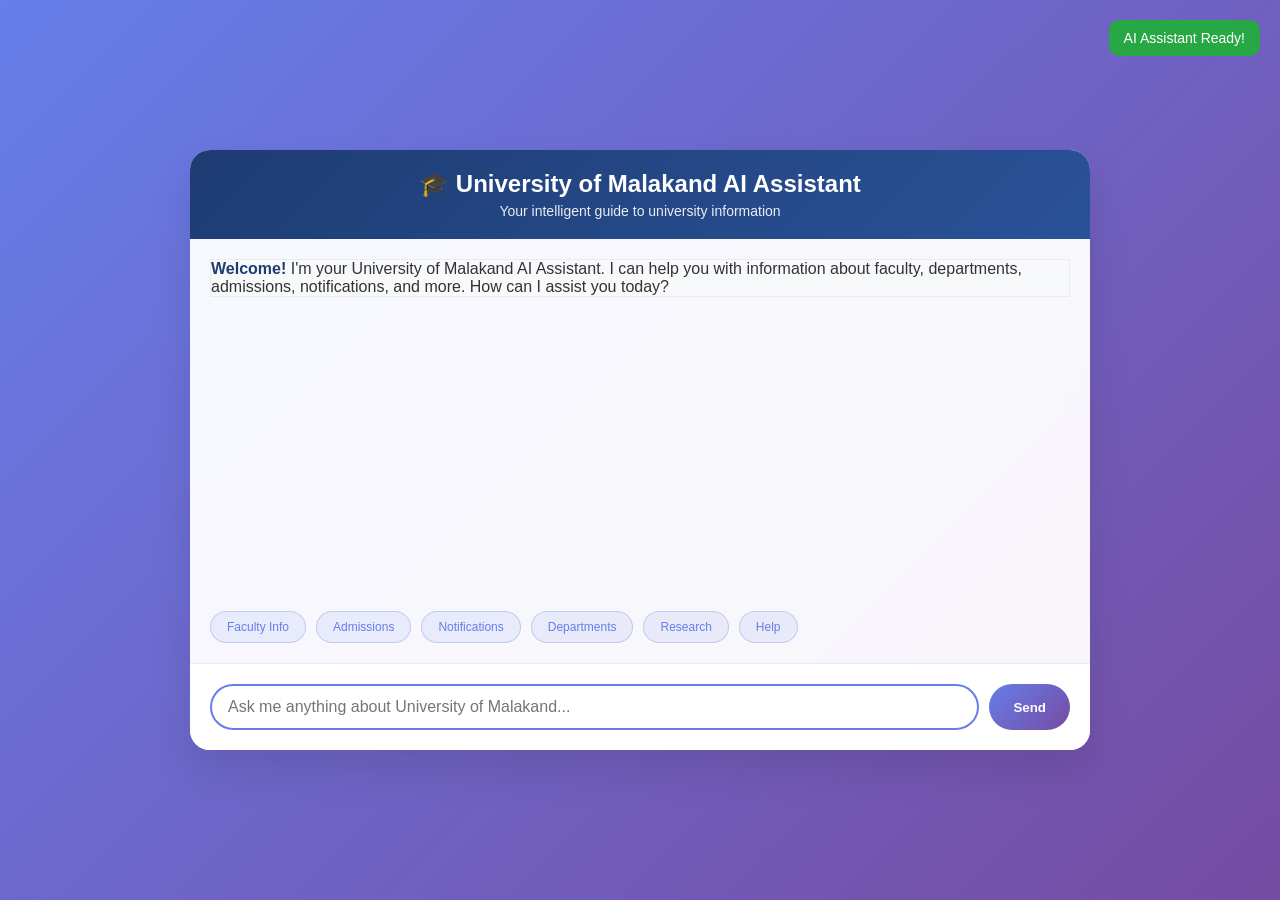
<file: index.html>
<!DOCTYPE html>
<html lang="en">
<head>
    <meta charset="UTF-8">
    <meta name="viewport" content="width=device-width, initial-scale=1.0">
    <title>University of Malakand AI Assistant</title>
    <style>
        * {
            margin: 0;
            padding: 0;
            box-sizing: border-box;
        }

        body {
            font-family: 'Segoe UI', Tahoma, Geneva, Verdana, sans-serif;
            background: linear-gradient(135deg, #667eea 0%, #764ba2 100%);
            min-height: 100vh;
            display: flex;
            align-items: center;
            justify-content: center;
            padding: 20px;
        }

        .chat-container {
            max-width: 900px;
            width: 100%;
            height: 600px;
            background: rgba(255, 255, 255, 0.95);
            border-radius: 20px;
            box-shadow: 0 20px 40px rgba(0, 0, 0, 0.1);
            display: flex;
            flex-direction: column;
            overflow: hidden;
            backdrop-filter: blur(10px);
        }

        .chat-header {
            background: linear-gradient(135deg, #1e3c72, #2a5298);
            color: white;
            padding: 20px;
            text-align: center;
        }

        .chat-header h1 {
            font-size: 24px;
            margin-bottom: 5px;
        }

        .chat-header p {
            opacity: 0.9;
            font-size: 14px;
        }

        .chat-messages {
            flex: 1;
            padding: 20px;
            overflow-y: auto;
            display: flex;
            flex-direction: column;
            gap: 15px;
        }

        .message {
            max-width: 80%;
            padding: 12px 18px;
            border-radius: 18px;
            word-wrap: break-word;
            animation: fadeIn 0.3s ease-in;
        }

        .user-message {
            align-self: flex-end;
            background: linear-gradient(135deg, #667eea, #764ba2);
            color: white;
        }

        .bot-message {
            align-self: flex-start;
            background: #f8f9fa;
            border: 1px solid #e9ecef;
            color: #333;
        }

        .bot-message strong {
            color: #1e3c72;
        }

        .typing-indicator {
            align-self: flex-start;
            padding: 12px 18px;
            background: #f8f9fa;
            border-radius: 18px;
            display: none;
        }

        .typing-dots {
            display: flex;
            gap: 4px;
        }

        .typing-dot {
            width: 8px;
            height: 8px;
            background: #999;
            border-radius: 50%;
            animation: typing 1.4s infinite;
        }

        .typing-dot:nth-child(2) {
            animation-delay: 0.2s;
        }

        .typing-dot:nth-child(3) {
            animation-delay: 0.4s;
        }

        .chat-input {
            padding: 20px;
            background: white;
            border-top: 1px solid #e9ecef;
            display: flex;
            gap: 10px;
        }

        .input-field {
            flex: 1;
            padding: 12px 16px;
            border: 2px solid #e9ecef;
            border-radius: 25px;
            outline: none;
            font-size: 16px;
            transition: border-color 0.3s;
        }

        .input-field:focus {
            border-color: #667eea;
        }

        .send-button {
            padding: 12px 24px;
            background: linear-gradient(135deg, #667eea, #764ba2);
            color: white;
            border: none;
            border-radius: 25px;
            cursor: pointer;
            font-weight: 600;
            transition: transform 0.2s, box-shadow 0.2s;
        }

        .send-button:hover {
            transform: translateY(-2px);
            box-shadow: 0 5px 15px rgba(102, 126, 234, 0.4);
        }

        .send-button:active {
            transform: translateY(0);
        }

        .quick-buttons {
            display: flex;
            gap: 10px;
            padding: 0 20px 20px;
            flex-wrap: wrap;
        }

        .quick-btn {
            padding: 8px 16px;
            background: rgba(102, 126, 234, 0.1);
            border: 1px solid rgba(102, 126, 234, 0.3);
            border-radius: 20px;
            cursor: pointer;
            font-size: 12px;
            color: #667eea;
            transition: all 0.3s;
        }

        .quick-btn:hover {
            background: rgba(102, 126, 234, 0.2);
            transform: translateY(-1px);
        }

        .status-indicator {
            position: fixed;
            top: 20px;
            right: 20px;
            padding: 10px 15px;
            border-radius: 10px;
            color: white;
            font-size: 14px;
            display: none;
        }

        .status-success {
            background: #28a745;
        }

        .status-error {
            background: #dc3545;
        }

        @keyframes fadeIn {
            from { opacity: 0; transform: translateY(10px); }
            to { opacity: 1; transform: translateY(0); }
        }

        @keyframes typing {
            0%, 60%, 100% { transform: translateY(0); }
            30% { transform: translateY(-10px); }
        }

        @media (max-width: 768px) {
            .chat-container {
                height: 100vh;
                border-radius: 0;
                margin: 0;
            }
            
            .message {
                max-width: 90%;
            }
            
            .quick-buttons {
                flex-direction: column;
            }
        }
    </style>
</head>
<body>
    <div class="chat-container">
        <div class="chat-header">
            <h1>🎓 University of Malakand AI Assistant</h1>
            <p>Your intelligent guide to university information</p>
        </div>
        
        <div class="chat-messages" id="chatMessages">
            <div class="bot-message">
                <strong>Welcome!</strong> I'm your University of Malakand AI Assistant. I can help you with information about faculty, departments, admissions, notifications, and more. How can I assist you today?
            </div>
        </div>

        <div class="quick-buttons">
            <div class="quick-btn" onclick="sendQuickMessage('Tell me about faculty')">Faculty Info</div>
            <div class="quick-btn" onclick="sendQuickMessage('Admission requirements')">Admissions</div>
            <div class="quick-btn" onclick="sendQuickMessage('Recent notifications')">Notifications</div>
            <div class="quick-btn" onclick="sendQuickMessage('Department information')">Departments</div>
            <div class="quick-btn" onclick="sendQuickMessage('Research information')">Research</div>
            <div class="quick-btn" onclick="sendQuickMessage('help')">Help</div>
        </div>
        
        <div class="typing-indicator" id="typingIndicator">
            <div class="typing-dots">
                <div class="typing-dot"></div>
                <div class="typing-dot"></div>
                <div class="typing-dot"></div>
            </div>
        </div>
        
        <div class="chat-input">
            <input type="text" class="input-field" id="messageInput" placeholder="Ask me anything about University of Malakand..." onkeypress="handleKeyPress(event)">
            <button class="send-button" onclick="sendMessage()">Send</button>
        </div>
    </div>

    <div class="status-indicator" id="statusIndicator"></div>

    <script>
        const chatMessages = document.getElementById('chatMessages');
        const messageInput = document.getElementById('messageInput');
        const typingIndicator = document.getElementById('typingIndicator');
        const statusIndicator = document.getElementById('statusIndicator');

        // Simple in-memory chat system (replace with actual backend)
        const chatBot = {
            responses: {
                'hello': 'Hello! Welcome to University of Malakand. How can I help you today?',
                'hi': 'Hi there! I\'m here to help you with any questions about the university.',
                'help': `🎓 **University of Malakand AI Assistant**

I can help you with:
• **Faculty Information** - "Tell me about Dr. [Name]" or "Who teaches [subject]?"
• **Departments** - "Information about Computer Science department"
• **Admissions** - "How to apply for admission?" or "Admission requirements"
• **Notifications** - "Latest university news" or "Recent announcements"
• **Research** - "Research papers" or "Publications"
• **General Info** - "About University of Malakand"

**Example Questions:**
- "Who is Dr. Fakhruddin?"
- "How to apply for BS Computer Science?"
- "What are the recent notifications?"
- "Tell me about the English department"

Just ask your question and I'll provide accurate information!`,
                
                'faculty': 'Our university has highly qualified faculty members across various departments. You can ask about specific professors like "Tell me about Dr. [Name]" or ask about faculty in a particular department.',
                
                'admission': `**Admission Information:**

The University of Malakand offers various undergraduate and graduate programs. Here are the general requirements:

**Undergraduate Programs:**
- Intermediate (12 years) with relevant subjects
- Entry test (if required)
- Merit-based selection

**Graduate Programs:**
- Bachelor's degree from recognized institution
- Relevant academic background
- Entry test and interview

For specific program requirements and deadlines, please visit the university's official admissions page.`,

                'departments': `**Major Departments at University of Malakand:**

• Computer Science & IT
• English Literature
• Mathematics
• Physics
• Chemistry
• Botany
• Zoology
• Economics
• Psychology
• Education

You can ask about specific departments for more detailed information.`,

                'notifications': `**Recent University Updates:**

For the most current notifications and announcements, please check:
• University website: www.uom.edu.pk
• Official notice boards
• Department announcements

You can ask me about specific types of notifications like "exam schedules" or "admission dates".`,

                'default': 'I understand you\'re asking about the university. While I\'m still learning, I can help with information about faculty, departments, admissions, and general university queries. Could you please rephrase your question or be more specific?'
            },

            getResponse(message) {
                const msg = message.toLowerCase().trim();
                
                // Simple keyword matching (replace with actual AI processing)
                if (msg.includes('hello') || msg.includes('hi')) return this.responses.hello;
                if (msg.includes('help')) return this.responses.help;
                if (msg.includes('faculty') || msg.includes('professor') || msg.includes('teacher')) return this.responses.faculty;
                if (msg.includes('admission') || msg.includes('apply')) return this.responses.admission;
                if (msg.includes('department') || msg.includes('dept')) return this.responses.departments;
                if (msg.includes('notification') || msg.includes('news') || msg.includes('announcement')) return this.responses.notifications;
                
                // Check for specific faculty names
                if (msg.includes('dr.') || msg.includes('prof')) {
                    return 'I can help you find information about faculty members. However, my knowledge base is currently being built. For specific faculty information, you can check the university website or provide more details about which department they belong to.';
                }
                
                return this.responses.default;
            }
        };

        function addMessage(message, isUser = false) {
            const messageDiv = document.createElement('div');
            messageDiv.className = isUser ? 'message user-message' : 'message bot-message';
            
            // Format message with basic markdown-like formatting
            let formattedMessage = message
                .replace(/\*\*(.*?)\*\*/g, '<strong>$1</strong>')
                .replace(/\n/g, '<br>');
            
            messageDiv.innerHTML = formattedMessage;
            chatMessages.appendChild(messageDiv);
            chatMessages.scrollTop = chatMessages.scrollHeight;
        }

        function showTyping() {
            typingIndicator.style.display = 'block';
            chatMessages.appendChild(typingIndicator);
            chatMessages.scrollTop = chatMessages.scrollHeight;
        }

        function hideTyping() {
            typingIndicator.style.display = 'none';
        }

        function showStatus(message, type) {
            statusIndicator.textContent = message;
            statusIndicator.className = `status-indicator status-${type}`;
            statusIndicator.style.display = 'block';
            setTimeout(() => {
                statusIndicator.style.display = 'none';
            }, 3000);
        }

        function sendMessage() {
            const message = messageInput.value.trim();
            if (!message) return;

            // Add user message
            addMessage(message, true);
            messageInput.value = '';

            // Show typing indicator
            showTyping();

            // Simulate processing delay
            setTimeout(() => {
                hideTyping();
                const response = chatBot.getResponse(message);
                addMessage(response);
            }, 1000 + Math.random() * 1000); // Random delay 1-2 seconds
        }

        function sendQuickMessage(message) {
            messageInput.value = message;
            sendMessage();
        }

        function handleKeyPress(event) {
            if (event.key === 'Enter') {
                sendMessage();
            }
        }

        // Auto-focus on input
        messageInput.focus();

        // Show connection status
        window.addEventListener('load', () => {
            showStatus('AI Assistant Ready!', 'success');
        });
    </script>
</body>
</html>
</file>
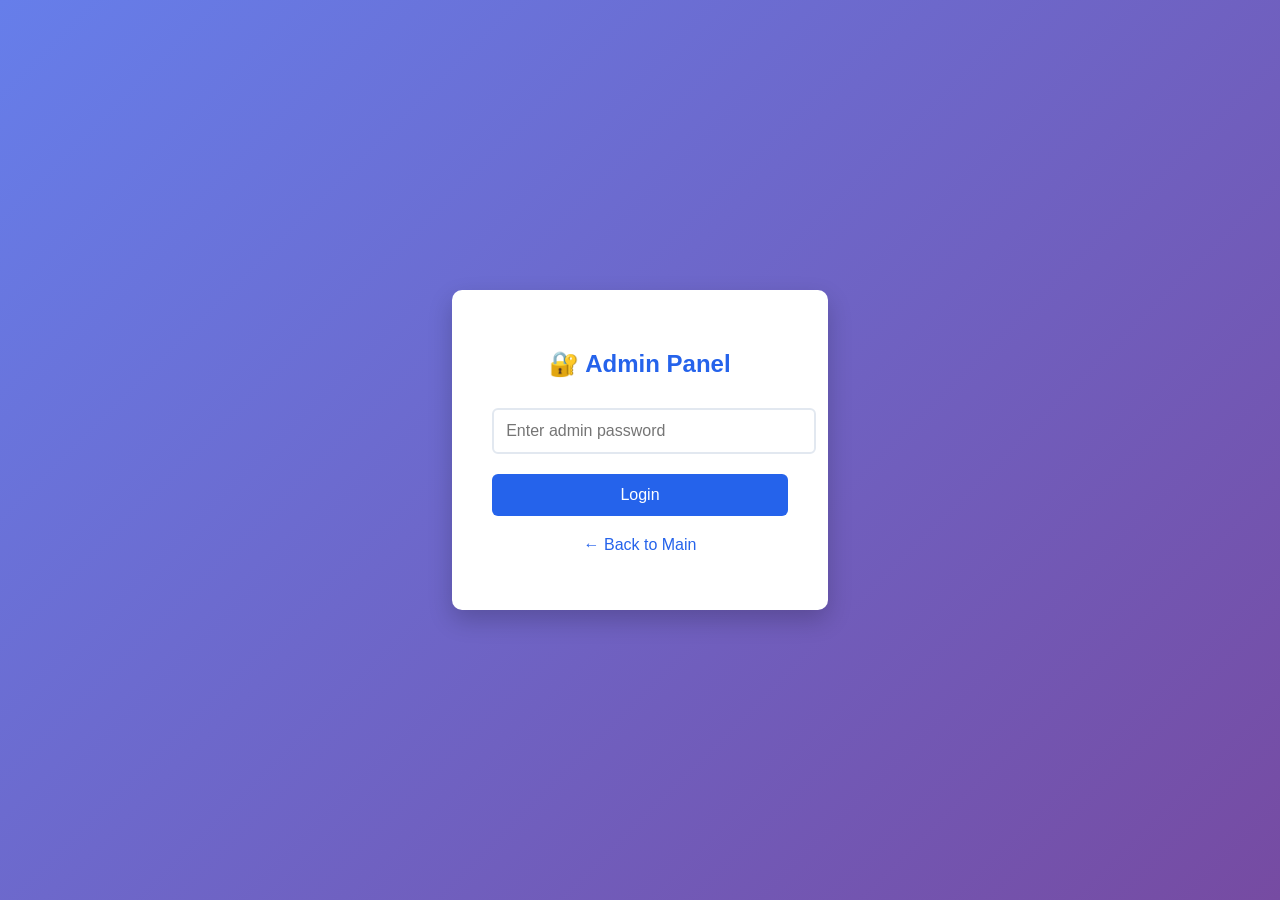
<file: templates/admin_login.html>
<!DOCTYPE html>
<html>
<head>
    <title>Admin Login</title>
    <style>
        body {
            font-family: Arial, sans-serif;
            background: linear-gradient(135deg, #667eea 0%, #764ba2 100%);
            display: flex;
            justify-content: center;
            align-items: center;
            height: 100vh;
            margin: 0;
        }
        .login-box {
            background: white;
            padding: 40px;
            border-radius: 10px;
            box-shadow: 0 10px 25px rgba(0,0,0,0.2);
            text-align: center;
        }
        h2 { color: #2563eb; margin-bottom: 20px; }
        input {
            width: 100%;
            padding: 12px;
            margin: 10px 0;
            border: 2px solid #e2e8f0;
            border-radius: 6px;
            font-size: 16px;
        }
        button {
            width: 100%;
            padding: 12px;
            background: #2563eb;
            color: white;
            border: none;
            border-radius: 6px;
            font-size: 16px;
            cursor: pointer;
            margin-top: 10px;
        }
        button:hover { background: #1e40af; }
        a { color: #2563eb; text-decoration: none; }
    </style>
</head>
<body>
    <div class="login-box">
        <h2>🔐 Admin Panel</h2>
        <form method="POST" action="/admin/auth">
            <input type="password" name="password" placeholder="Enter admin password" required>
            <button type="submit">Login</button>
        </form>
        <p style="margin-top: 20px;"><a href="/">← Back to Main</a></p>
    </div>
</body>
</html>
</file>
